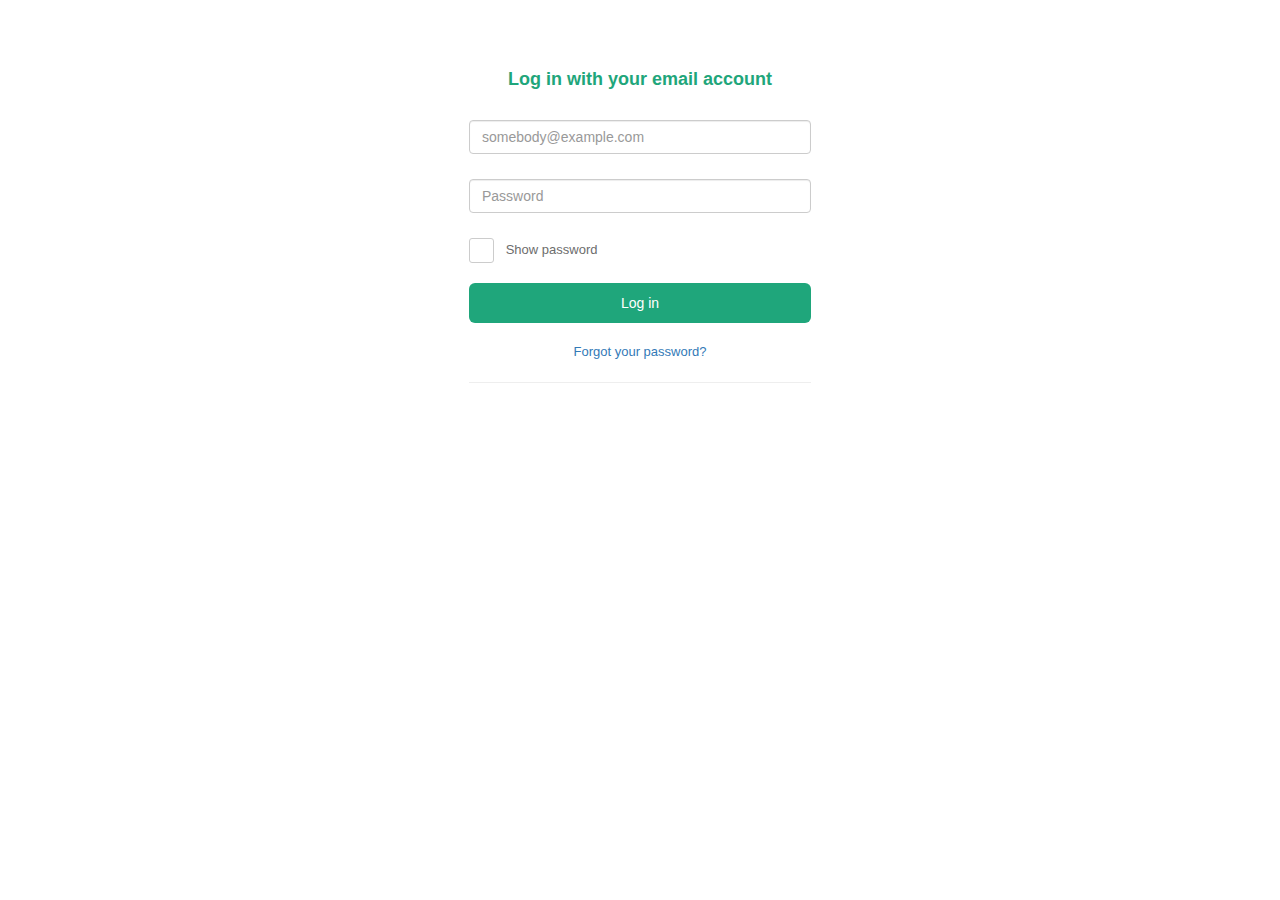
<file: login.html>
<!DOCTYPE html>
<html lang="en">
<head>
    <meta charset="UTF-8">
    <meta name="viewport" content="width=device-width, initial-scale=1.0">
    <title>Login</title>
    <link href="//netdna.bootstrapcdn.com/bootstrap/3.2.0/css/bootstrap.min.css" rel="stylesheet" id="bootstrap-css">
    <script src="//netdna.bootstrapcdn.com/bootstrap/3.2.0/js/bootstrap.min.js"></script>
    <script src="//code.jquery.com/jquery-1.11.1.min.js"></script>
    <link rel="stylesheet" href="assets/css/login.css">
    <script defer src="assets/js/scripts.js"></script>
</head>
<body>
    <section id="login">
        <div class="container">
            <div class="row">
                <div class="col-xs-12">
                    <div class="form-wrap">
                    <h1>Log in with your email account</h1>
                        <form role="form" action="javascript:;" method="post" id="login-form" autocomplete="off">
                            <div class="form-group">
                                <label for="email" class="sr-only">Email</label>
                                <input type="email" name="email" id="email" class="form-control" placeholder="somebody@example.com">
                            </div>
                            <div class="form-group">
                                <label for="key" class="sr-only">Password</label>
                                <input type="password" name="key" id="key" class="form-control" placeholder="Password">
                            </div>
                            <div class="checkbox">
                                <span class="character-checkbox" onclick="showPassword()"></span>
                                <span class="label">Show password</span>
                            </div>
                            <input type="submit" id="btn-login" class="btn btn-custom btn-lg btn-block" value="Log in">
                        </form>
                        <a href="javascript:;" class="forget" data-toggle="modal" data-target=".forget-modal">Forgot your password?</a>
                        <hr>
                    </div>
                </div> <!-- /.col-xs-12 -->
            </div> <!-- /.row -->
        </div> <!-- /.container -->
    </section>
    
    <div class="modal fade forget-modal" tabindex="-1" role="dialog" aria-labelledby="myForgetModalLabel" aria-hidden="true">
        <div class="modal-dialog modal-sm">
            <div class="modal-content">
                <div class="modal-header">
                    <button type="button" class="close" data-dismiss="modal">
                        <span aria-hidden="true">×</span>
                        <span class="sr-only">Close</span>
                    </button>
                    <h4 class="modal-title">Recovery password</h4>
                </div>
                <div class="modal-body">
                    <p>Type your email account</p>
                    <input type="email" name="recovery-email" id="recovery-email" class="form-control" autocomplete="off">
                </div>
                <div class="modal-footer">
                    <button type="button" class="btn btn-default" data-dismiss="modal">Cancel</button>
                    <button type="button" class="btn btn-custom">Recovery</button>
                </div>
            </div> <!-- /.modal-content -->
        </div> <!-- /.modal-dialog -->
    </div> <!-- /.modal -->
</body>
</html>
</file>
<file: assets/css/login.css>
#login {
        padding-top: 50px
    }
    #login .form-wrap {
        width: 30%;
        margin: 0 auto;
    }
    #login h1 {
        color: #1fa67b;
        font-size: 18px;
        text-align: center;
        font-weight: bold;
        padding-bottom: 20px;
    }
    #login .form-group {
        margin-bottom: 25px;
    }
    #login .checkbox {
        margin-bottom: 20px;
        position: relative;
        -webkit-user-select: none;
        -moz-user-select: none;
        -ms-user-select: none;
        -o-user-select: none;
        user-select: none;
    }
    #login .checkbox.show:before {
        content: '\e013';
        color: #1fa67b;
        font-size: 17px;
        margin: 1px 0 0 3px;
        position: absolute;
        pointer-events: none;
        font-family: 'Glyphicons Halflings';
    }
    #login .checkbox .character-checkbox {
        width: 25px;
        height: 25px;
        cursor: pointer;
        border-radius: 3px;
        border: 1px solid #ccc;
        vertical-align: middle;
        display: inline-block;
    }
    #login .checkbox .label {
        color: #6d6d6d;
        font-size: 13px;
        font-weight: normal;
    }
    #login .btn.btn-custom {
        font-size: 14px;
        margin-bottom: 20px;
    }
    #login .forget {
        font-size: 13px;
        text-align: center;
        display: block;
    }
    
    /*    --------------------------------------------------
        :: Inputs & Buttons
        -------------------------------------------------- */
    .form-control {
        color: #212121;
    }
    .btn-custom {
        color: #fff;
        background-color: #1fa67b;
    }
    .btn-custom:hover,
    .btn-custom:focus {
        color: #fff;
    }
</file>
